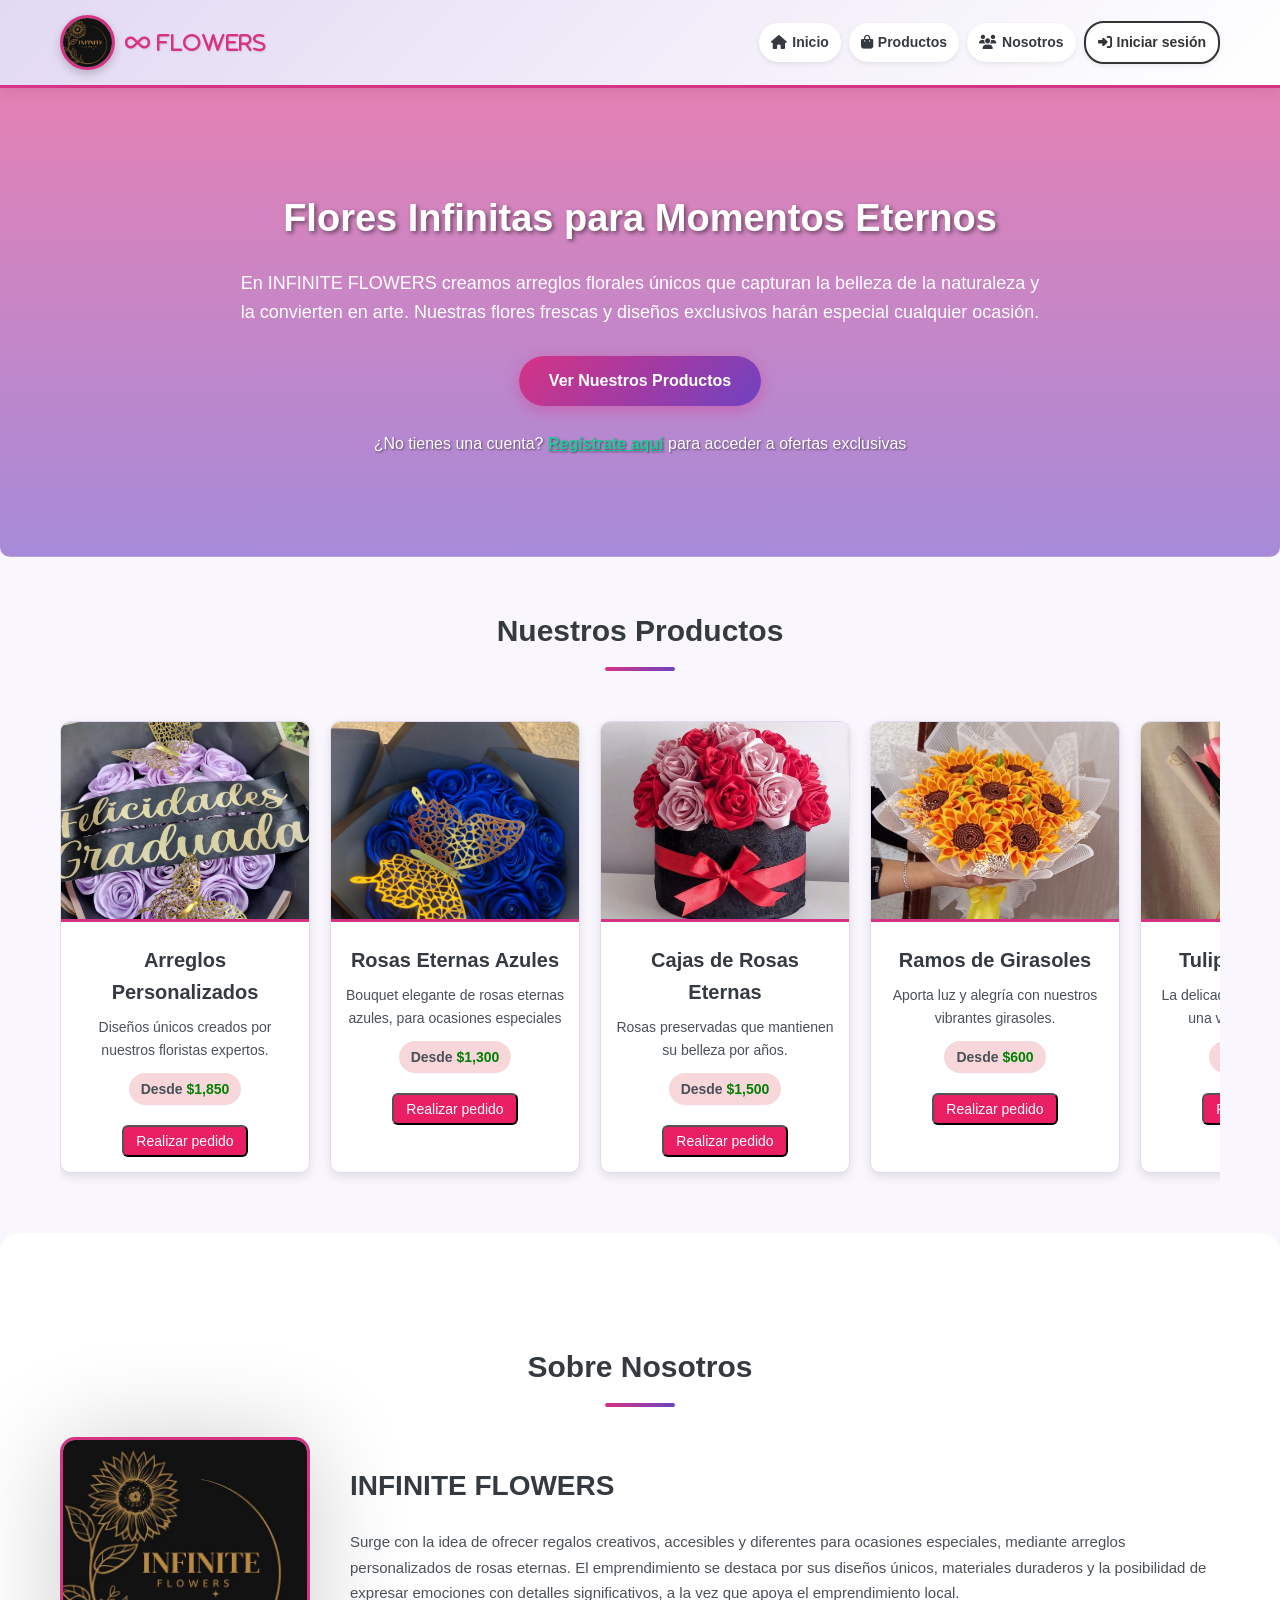
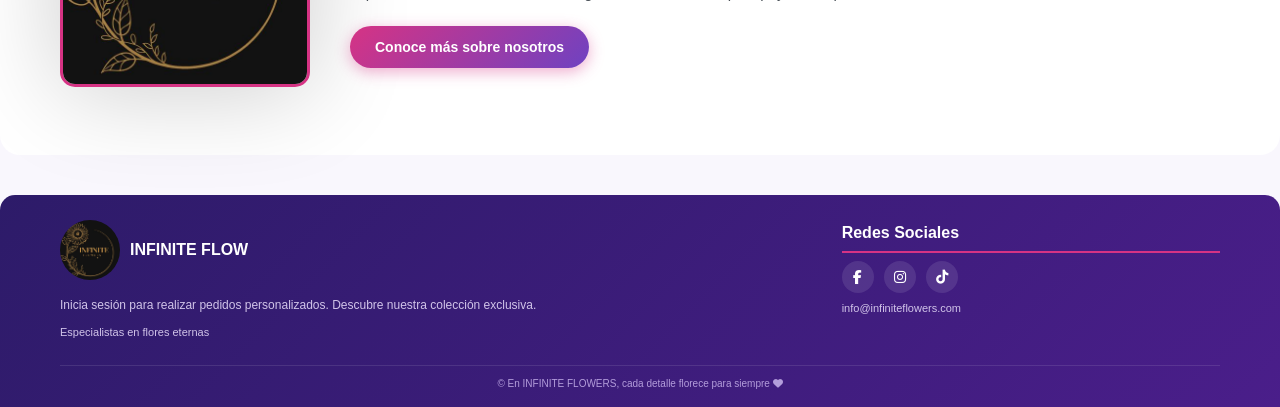
<file: index.html>
<!DOCTYPE html>
<html lang="es">

<head>
    <meta charset="UTF-8">
    <meta name="viewport" content="width=device-width, initial-scale=1.0">
    <title>INFINITE FLOWERS - Flores y Arreglos Exclusivos</title>
    <link rel="stylesheet" href="https://cdnjs.cloudflare.com/ajax/libs/font-awesome/6.4.0/css/all.min.css">
    <link rel="stylesheet" href="estilos.css">
</head>

<body>
    <header>
        <div class="container header-container">
            <div class="logo-container">
                <img src="IMG/logo.jpeg" alt="Logo INFINITE FLOWERS" class="logo-img" id="logo-imagen">
                <div class="logo-text"><i class="fas fa-infinity"> FLOWERS</i></div>
            </div>
            <nav>
                <a href="#inicio"><i class="fas fa-home"></i> Inicio</a>
                <a href="#productos"><i class="fas fa-shopping-bag"></i> Productos</a>
                <a href="#nosotros"><i class="fas fa-users"></i> Nosotros</a>
                <!-- REPRESENTANTES ELIMINADO DEL MENÚ -->
                <a href="login.php"><i class="fas fa-sign-in-alt"></i> Iniciar sesión</a>
            </nav>
        </div>
    </header>

    <section class="hero" id="inicio" style="
        background: linear-gradient(rgba(214, 51, 132, 0.6), rgba(111, 66, 193, 0.6)),
        url('https://i.pinimg.com/1200x/9e/00/e7/9e00e762bd0c180ff8b11577240d3d6c.jpg');
        background-size: cover;
        background-position: center;
        background-repeat: no-repeat;
    ">
            
            <h2>Flores Infinitas para Momentos Eternos</h2>
            <p>En INFINITE FLOWERS creamos arreglos florales únicos que capturan la belleza de la naturaleza y la
                convierten en arte. Nuestras flores frescas y diseños exclusivos harán especial cualquier ocasión.</p>
            <a href="#productos" class="btn">Ver Nuestros Productos</a>
            
        </div>

            <!-- MENSAJE DE REGISTRO -->
            <div class="register-message">
                ¿No tienes una cuenta? <span class="register-link" id="registerPrompt">Regístrate aquí</span> para
                acceder a ofertas exclusivas
            </div>
        </div>
    </section>

<style>

.carousel-container{
    overflow-x: auto;
    overflow-y: hidden;
    padding: 20px 0;
}

.products-carousel{
    display: flex;
    flex-direction: row;
    gap: 20px;
    width: max-content;
}

.product-card{
    min-width: 250px;
    max-width: 250px;
    background: #fff;
    border-radius: 10px;
    overflow: hidden;
    box-shadow: 0 4px 10px rgba(0,0,0,0.1);
    flex-shrink: 0;
}

.product-img{
    width: 100%;
    height: 200px;
    object-fit: cover;
}

.product-info{
    padding: 15px;
    text-align: center;
}

.price{
    font-weight: bold;
    color: #e91e63;
}

.precio-boton{
    display: flex;
    justify-content: space-between;
    align-items: center;
}

.btn-pedir{
    background: #e91e63;
    color: white;
    padding: 6px 12px;
    border-radius: 6px;
    text-decoration: none;
    font-size: 14px;
    transition: 0.3s;
    display: inline-block;
    margin-top: 8px;
}

.btn-pedir:hover{
    background: #c2185b;
}

span{
    color: green;
}

/*Modal corousel*/
.modal-pedir{
  display:none;
  position:fixed;
  top:0;
  left:0;
  width:100%;
  height:100%;
  background:rgba(0,0,0,0.5);
}

.modal-contenido{
  background:#f5ecff;
  width:300px;
  padding:20px;
  margin:150px auto;
  text-align:center;
  border-radius:10px;
  border:2px solid #c8a2ff;
}

.cerrar{
  float:right;
  font-size:20px;
  cursor:pointer;
  color:#7a3eb1;
}

.cerrar:hover{
  color:#a56de2;
}

.tooltip{
  position: relative;
  display: inline-block;
}

.tooltip .tooltiptext{
  visibility: hidden;
  width: 180px;
  background-color:#a56de2;
  color:#fff;
  text-align: center;
  border-radius: 6px;
  padding: 5px;
  position: absolute;
  z-index: 1;
  bottom: 125%;
  left: 50%;
  margin-left: -90px;
  opacity: 0;
  transition: opacity 0.3s;
}

.tooltip:hover .tooltiptext{
  visibility: visible;
  opacity: 1;
}
</style>

    <section class="container" id="productos">
        <h2 class="section-title">Nuestros Productos</h2>

        <div class="carousel-container">
            <div class="products-carousel">
                <div class="product-card">
                    <img src="IMG/flor2.jpeg" alt="Arreglo floral" class="product-img">
                    <div class="product-info">
                        <h3>Arreglos Personalizados</h3>
                        <p>Diseños únicos creados por nuestros floristas expertos.</p>
                        <p class="price">Desde <span>$1,850</span></p>
                        <button id="btnAbrirModal" class="btn-pedir">Realizar pedido</button>
                    </div>
                </div>

                <div class="product-card">
                    <img src="IMG/flor3.jpeg" alt="Plantas de interior" class="product-img">
                    <div class="product-info">
                        <h3>Rosas Eternas Azules</h3>
                        <p>Bouquet elegante de rosas eternas azules, para ocasiones especiales</p>
                        <p class="price">Desde <span>$1,300</span></p>
                        <button id="btnAbrirModal" class="btn-pedir">Realizar pedido</button>
                    </div>
                </div>

                <div class="product-card">
                    <img src="IMG/caja.jpg" alt="Rosas Eternas" class="product-img">
                    <div class="product-info">
                        <h3>Cajas de Rosas Eternas</h3>
                        <p>Rosas preservadas que mantienen su belleza por años.</p>
                        <p class="price">Desde <span>$1,500</span></p>
                        <button id="btnAbrirModal" class="btn-pedir">Realizar pedido</button>
                    </div>
                </div>

                <div class="product-card">
                    <img src="IMG/girasol.jpg" alt="Girasoles" class="product-img">
                    <div class="product-info">
                        <h3>Ramos de Girasoles</h3>
                        <p>Aporta luz y alegría con nuestros vibrantes girasoles.</p>
                        <p class="price">Desde <span>$600</span></p>
                        <button id="btnAbrirModal" class="btn-pedir">Realizar pedido</button>
                    </div>
                </div>

                <div class="product-card">
                    <img src="IMG/tulipanes.webp" alt="Tulipanes" class="product-img">
                    <div class="product-info">
                        <h3>Tulipanes Eternos</h3>
                        <p>La delicadeza de los tulipanes en una variedad de colores.</p>
                        <p class="price">Desde <span>$1,100</span></p>
                        <button id="btnAbrirModal" class="btn-pedir" >Realizar pedido</button> 
                    </div>
                </div>
            </div>
        </div>
    </section>

    <section class="about-section" id="nosotros">
        <div class="container">
            <h2 class="section-title">Sobre Nosotros</h2>
            <div class="about-container">
                <div class="about-img">
                    <img src="IMG/logo.jpeg" alt="Nuestra florería">
                </div>
                <div class="about-content">
                    <h2>INFINITE FLOWERS</h2>
                    <p>Surge con la idea de ofrecer regalos creativos, accesibles y diferentes para ocasiones
                        especiales, mediante arreglos personalizados de rosas eternas. El emprendimiento se destaca por
                        sus diseños únicos, materiales duraderos y la posibilidad de expresar emociones con detalles
                        significativos, a la vez que apoya el emprendimiento local.</p>
                    <a href="#" id="aboutModalBtn" class="btn">Conoce más sobre nosotros</a>
                </div>
            </div>
        </div>
    </section>

    <!-- FOOTER MÁS PEQUEÑO -->
    <footer>
        <div class="container">
            <div class="footer-container">
                <div class="footer-info">
                    <div class="footer-logo">
                        <div class="footer-logo" style="display: flex; align-items: center; gap: 10px; justify-content: center;">
                            <img src="IMG/logo.jpeg" alt="Nuestra florería"style="width: 60px; height: 60px; object-fit: cover; border-radius: 50%;"><span class="footer-logo-text">INFINITE FLOW</span>
                        </div>                    </div>
                    <p>Inicia sesión para realizar pedidos personalizados. Descubre nuestra colección exclusiva.</p>
                    <div class="footer-credits">
                        <p>Especialistas en flores eternas</p>
                    </div>
                </div>

                <div class="footer-social">
                    <h3>Redes Sociales</h3>
                    <div class="social-icons">
                        <a href="#" title="Facebook"><i class="fab fa-facebook-f"></i></a>
                        <a href="https://www.instagram.com/infinite_flowers48" title="Instagram"><i
                            class="fab fa-instagram"></i></a>
                            <a href="#" title="TikTok"><i class="fab fa-tiktok"></i></a>
                        </div>
                        <p>info@infiniteflowers.com</p>
                    </div>
                </div>
                
                <div class="footer-bottom">
                    <p>&copy; En INFINITE FLOWERS, cada detalle florece para siempre <i class="fas fa-heart"></i></p>
                </div>
            </div>
        </footer>

        
    <div id="modal-pedir" class="modal-pedir">
        <div class="modal-contenido">
            <span class="cerrar">&times;</span>

            <h2>Debes iniciar sesión</h2>
            <p>Para realizar un pedido necesitas iniciar sesión o registrarte.</p>
            <br>

            <div class="tooltip">
                <a href="login.php">Iniciar sesión</a>
                <span class="tooltiptext">Si tienes cuenta inicia sesión</span>
            </div>

            <br>o<br>

            <div class="tooltip">
                <a href="registro.php">Registrarse</a>
                <span class="tooltiptext">Si no tienes cuenta regístrate</span>
            </div>

        </div>
    </div>
        
    <!-- MODAL -->
    <div class="modal-overlay" id="modalOverlay">
    <div class="modal" style="max-width: 500px;"> <button class="modal-close" id="closeModalBtn">&times;</button>
        
        <h2 style="color: #e91e63;">🌸 Nuestra Identidad 🌸</h2>
        
        <div style="text-align: left; margin-top: 20px;">
            <div style="margin-bottom: 15px;">
                <h3 style="font-size: 1.1em; color: #333; margin-bottom: 5px;">Misión</h3>
                <p style="font-size: 14px; color: #666; line-height: 1.5;">
                    Nos dedicamos a crear flores eternas de alta calidad, porque creemos que cada momento especial merece ser recordado, para brindar a nuestros clientes belleza y recuerdos que perduren en el tiempo.
                </p>
            </div>

            <div style="margin-bottom: 15px;">
                <h3 style="font-size: 1.1em; color: #333; margin-bottom: 5px;">Visión</h3>
                <p style="font-size: 14px; color: #666; line-height: 1.5;">
                    Ser la empresa líder en flores eternas, reconocida por transformar momentos especiales en recuerdos duraderos y por brindar productos de calidad que emocionen y conecten con las personas.
                </p>
            </div>

            <div style="margin-bottom: 20px;">
                <h3 style="font-size: 1.1em; color: #333; margin-bottom: 5px;">Valores</h3>
                <ul style="font-size: 14px; color: #666; line-height: 1.5; padding-left: 20px;">
                    <li><strong>Calidad:</strong> Ofrecer productos duraderos y cuidadosamente elaborados.</li>
                    <li><strong>Emoción:</strong> Ofrecer productos duraderos y cuidadosamente elaborados.</li>
                    <li><strong>Innovación:</strong> Buscar siempre nuevas formas de mejorar y sorprender a nuestros clientes.</li>
                    <li><strong>Compromiso:</strong> Atender con dedicación a cada cliente, asegurando su satisfacción.</li>
                    <li><strong>Respeto por la naturaleza:</strong> Valorar y cuidar los recursos naturales al crear nuestras flores.</li>
                </ul>
            </div>
        </div>

    <script>
        document.querySelectorAll('nav a[href^="#"]').forEach(anchor => {
            anchor.addEventListener('click', function (e) {
                e.preventDefault();
                const targetId = this.getAttribute('href');
                const targetElement = document.querySelector(targetId);
                if (targetElement) {
                    window.scrollTo({
                        top: targetElement.offsetTop - 80,
                        behavior: 'smooth'
                    });
                }
            });
        });

        // MODAL
        const modalOverlay = document.getElementById('modalOverlay');
        const closeModalBtn = document.getElementById('closeModalBtn');
        const registerPrompt = document.getElementById('registerPrompt');
        const aboutModalBtn = document.getElementById('aboutModalBtn');

        function openModal() {
            modalOverlay.classList.add('active');
            document.body.style.overflow = 'hidden';
        }

        function closeModal() {
            modalOverlay.classList.remove('active');
            document.body.style.overflow = 'auto';
        }

        if (registerPrompt) {
            registerPrompt.addEventListener('click', function (e) {
                e.preventDefault();
                openModal();
            });
        }

        if (aboutModalBtn) {
            aboutModalBtn.addEventListener('click', function (e) {
                e.preventDefault();
                openModal();
            });
        }

        closeModalBtn.addEventListener('click', closeModal);

        modalOverlay.addEventListener('click', function (e) {
            if (e.target === modalOverlay) {
                closeModal();
            }
        });

        document.addEventListener('keydown', function (e) {
            if (e.key === 'Escape' && modalOverlay.classList.contains('active')) {
                closeModal();
            }
        });

        // Animaciones al hacer scroll
        const observerOptions = {
            threshold: 0.1,
            rootMargin: '0px 0px -50px 0px'
        };

        const observer = new IntersectionObserver((entries) => {
            entries.forEach(entry => {
                if (entry.isIntersecting) {
                    entry.target.style.opacity = '1';
                    entry.target.style.transform = 'translateY(0)';
                }
            });
        }, observerOptions);

        document.querySelectorAll('.product-card').forEach(card => {
            card.style.opacity = '0';
            card.style.transform = 'translateY(20px)';
            card.style.transition = 'opacity 0.5s ease, transform 0.5s ease';
            observer.observe(card);
        });

        function cambiarImagen(id, nuevaRuta) {
            const elemento = document.getElementById(id);
            if (elemento) {
                elemento.src = nuevaRuta;
                console.log(`Imagen ${id} cambiada a: ${nuevaRuta}`);
            }
        }

        // Modal
        let modal = document.getElementById("modal-pedir");
        let botones = document.querySelectorAll("#btnAbrirModal");
        let cerrar = document.querySelector(".cerrar");

        botones.forEach(function(boton){
            boton.addEventListener("click", function(){
                modal.style.display = "block";
            });
        });

        cerrar.addEventListener("click", function(){
            modal.style.display = "none";
        });

    </script>
</body>

</html>
</file>
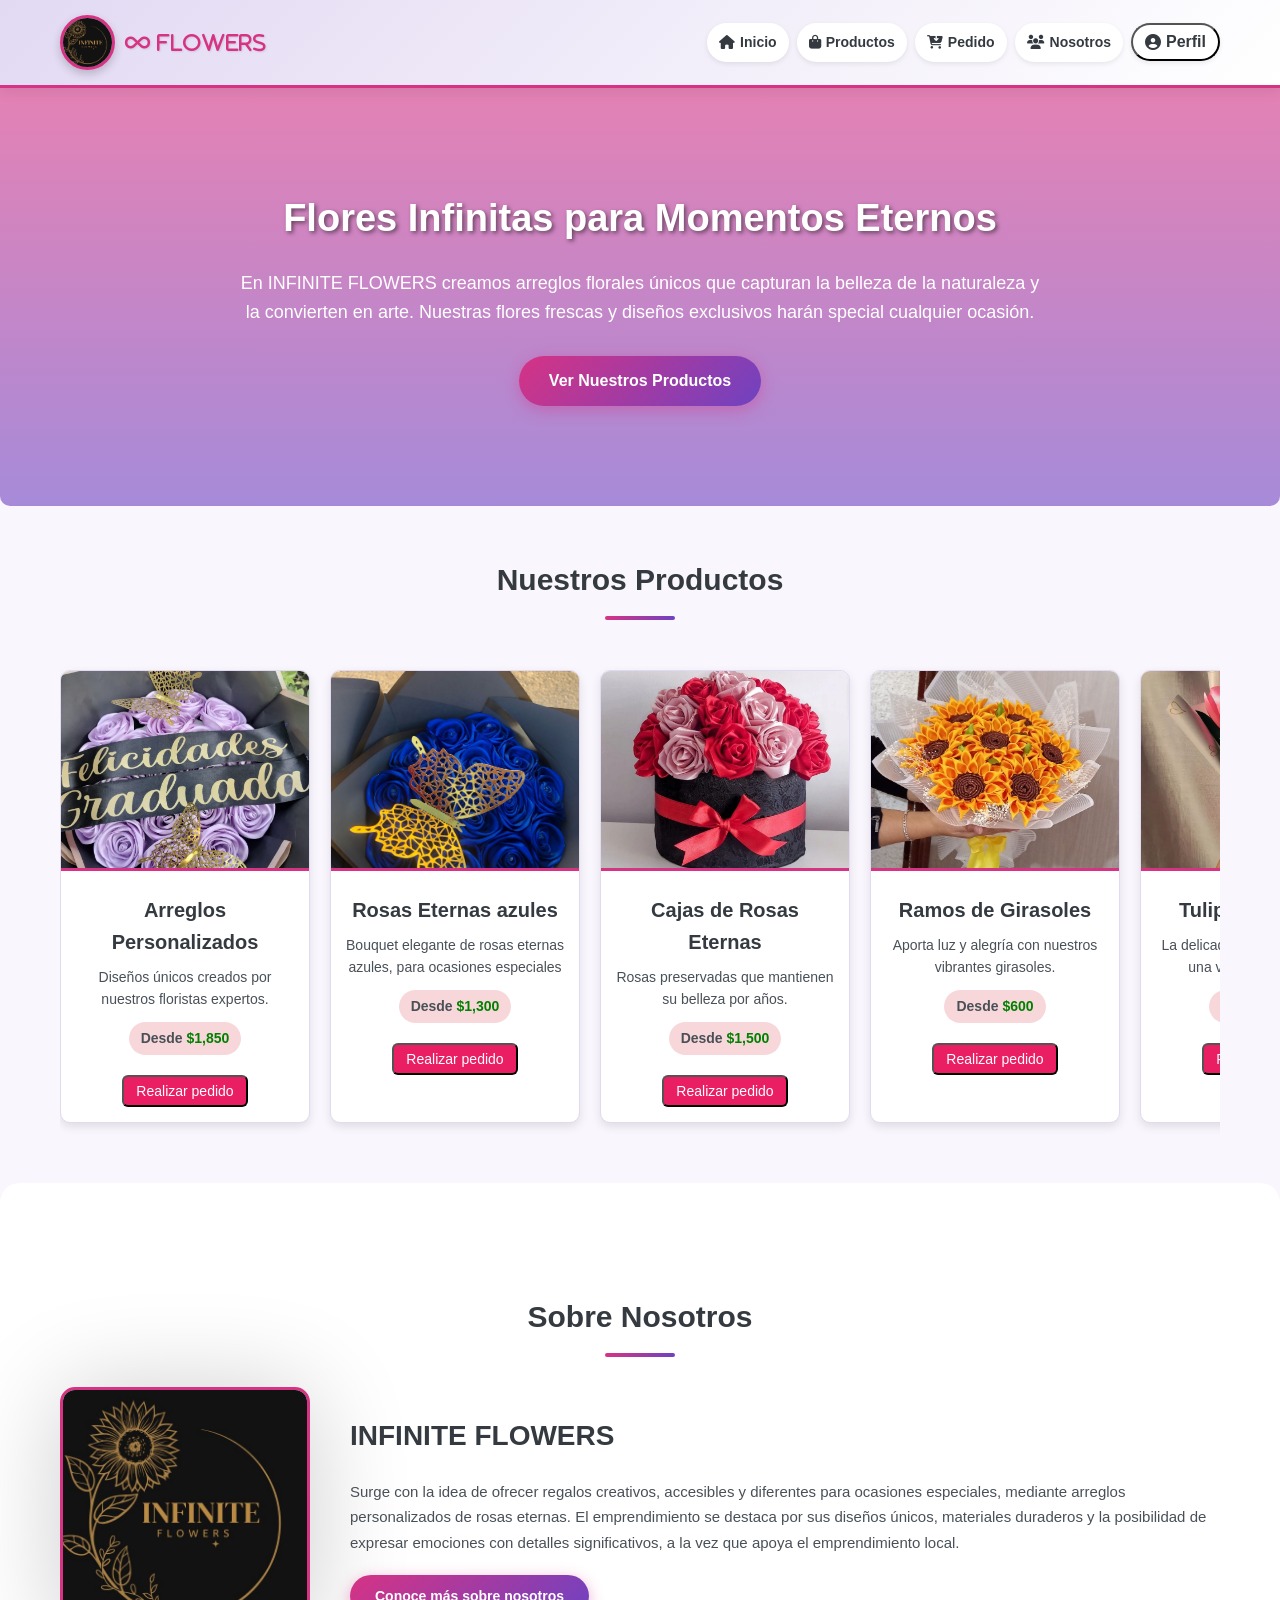
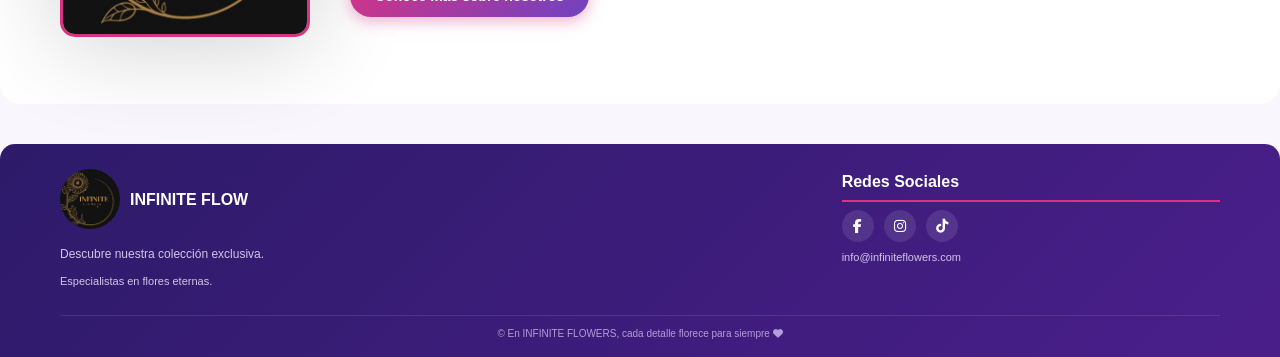
<file: index2.html>
<!DOCTYPE html>
<html lang="es">

<head>
    <meta charset="UTF-8">
    <meta name="viewport" content="width=device-width, initial-scale=1.0">
    <title>INFINITE FLOWERS - Flores y Arreglos Exclusivos</title>
    <link rel="stylesheet" href="https://cdnjs.cloudflare.com/ajax/libs/font-awesome/6.4.0/css/all.min.css">
    <link rel="stylesheet" href="estilos.css">
</head>

<body>
    <header>
        <div class="container header-container">
            <div class="logo-container">
                <img src="IMG/logo.jpeg" alt="Logo INFINITE FLOWERS" class="logo-img" id="logo-imagen">
                <div class="logo-text"><i class="fas fa-infinity"> FLOWERS</i></div>
            </div>
            <nav>
                <a href="#inicio"><i class="fas fa-home"></i> Inicio</a>
                <a href="#productos"><i class="fas fa-shopping-bag"></i> Productos</a>
                <a href="#" id="btnAbrirModal"><i class="fas fa-cart-arrow-down"></i> Pedido</a>
                <a href="#nosotros"><i class="fas fa-users"></i> Nosotros</a>
                <div class="perfil-dropdown">
                    <button type="button" class="perfil-btn" id="btnPerfil">
                        <i class="fas fa-user-circle"></i> Perfil
                    </button>
    
                    <div class="dropdown-content" id="menuDesplegable">
                        <a href="Perfil/mis-pedidos.php">
                            <i class="fas fa-shopping-bag"></i> Mis Pedidos
                        </a>
                        <a href="index.html" class="logout-link">
                            <i class="fas fa-sign-out-alt"></i> Cerrar Sesión
                        </a>
                    </div>
                </div>
            </nav>
        </div>
    </header>

    <section class="hero" id="inicio" style="
        background: linear-gradient(rgba(214, 51, 132, 0.6), rgba(111, 66, 193, 0.6)),
        url('https://i.pinimg.com/1200x/9e/00/e7/9e00e762bd0c180ff8b11577240d3d6c.jpg');
        background-size: cover;
        background-position: center;
        background-repeat: no-repeat;
        ">
            
            <h2>Flores Infinitas para Momentos Eternos</h2>
            <p>En INFINITE FLOWERS creamos arreglos florales únicos que capturan la belleza de la naturaleza y la convierten en arte. Nuestras flores frescas y diseños exclusivos harán special cualquier ocasión.</p>
            <a href="#productos" class="btn">Ver Nuestros Productos</a>
    </section>

    <!-- MODAL DE PEDIDO -->
    <dialog id="modalPedido" class="modal-estilo">
    <div class="container-modal">
        <div class="modal-header">
            <h2 class="h2" style="margin: 0;">Pedido de Flores Eternas</h2>
            <button id="btnCerrarModal" class="close-x" type="button">&times;</button>
        </div>

        <form id="formPedido" class="form-horizontal">
            <div class="form-group">
                <label>Tu Nombre</label>
                <input type="text" id="nombre_cli" required placeholder="Ej: Ana Pérez">
            </div>
            <div class="form-group">
                <label>Tu Teléfono</label>
                <input type="tel" id="telefono_cli" required placeholder="Ej: 8292095436">
            </div>
            <div class="form-group">
                <label>Tu Correo</label>
                <input type="email" id="correo" required placeholder="Ej: ana.perez@gmail.com">
            </div>

            <div class="form-group">
                <label>Tipo de arreglo</label>
                <select id="tipo_de_arreglo">
                    <option>Ramo pequeño</option>
                    <option>Ramo mediano</option>
                    <option>Ramo grande</option>
                </select>
            </div>
            <div class="form-group">
                <label>Color</label>
                <select id="color_de_flores">
                    <option>Rojo</option>
                    <option>Rosado</option>
                    <option>Mixto</option>
                </select>
            </div>
            <div class="form-group">
                <label>Mensaje de la tarjeta</label>
                <textarea id="mensaje" required placeholder="Ej: Feliz cumpleaños, te quiero mucho"></textarea>
            </div>
            <div class="form-group">
                <label>Detalles del pedido</label>
                <textarea id="detalle_adicional" required placeholder="Ej: Quiero el arreglo de 10 rosas, con mariposas"></textarea>
            </div>
            <div class="form-group">
                <label>Fecha de entrega</label>
                <input type="date" id="fecha_de_entrega" required >
            </div>

            <hr>
            <div class="form-group">
                <label>Nombre de quien recibe</label>
                <input type="text" id="nombre_destinatario" required placeholder="Ej: María García">
            </div>
            <div class="form-group">
                <label>Teléfono de quien recibe</label>
                <input type="tel" id="telefono_destinatario" required placeholder="Ej: 8292095436">
            </div>
            <div class="form-group">
                <label>Dirección de Envío</label>
                <input type="text" id="direccion_envio" required placeholder="Ej: Calle Principal, Número 123">
            </div>
            <div class="form-group">
                <label>Método de Envío</label>
                <select id="metodo_envio">
                    <option>Domicilio</option>
                    <option>Recogida</option>
                </select>
            </div>
            <div class="form-group">
                <label>Método de Pago</label>
                <select id="metodo_pago">
                    <option>Transferencia</option>
                    <option>Efectivo</option>
                </select>
            </div>

            <button type="submit" class="btn-pedido">Confirmar Pedido</button>
        </form>
    </div>
</dialog>

    <style>
        .carousel-container{
            overflow-x: auto;
            overflow-y: hidden;
            padding: 20px 0;
        }

        .products-carousel{
            display: flex;
            flex-direction: row;
            gap: 20px;
            width: max-content;
        }

        .product-card{
            min-width: 250px;
            max-width: 250px;
            background: #fff;
            border-radius: 10px;
            overflow: hidden;
            box-shadow: 0 4px 10px rgba(0,0,0,0.1);
            flex-shrink: 0;
        }

        .product-img{
            width: 100%;
            height: 200px;
            object-fit: cover;
        }

        .product-info{
            padding: 15px;
            text-align: center;
        }

        .price{
            font-weight: bold;
            color: #e91e63;
        }

        .precio-boton{
            display: flex;
            justify-content: space-between;
            align-items: center;
        }

        .btn-btn{
            background: #e91e63;
            color: white;
            padding: 6px 12px;
            border-radius: 6px; 
            text-decoration: none;
            font-size: 14px;
            transition: 0.3s;
            display: inline-block;
            margin-top: 8px;
        }

        .btn-btn:hover{
            background: #c2185b;
        }

        span{
            color: green;
        }
    </style>
    
        
    <div class="container">
        
    </div>
    
    

    <section class="container" id="productos">
        <h2 class="section-title">Nuestros Productos</h2>

        <div class="carousel-container">
            <div class="products-carousel">
                <div class="product-card">
                    <img src="IMG/flor2.jpeg" alt="Arreglo floral" class="product-img">
                    <div class="product-info">
                        <h3>Arreglos Personalizados</h3>
                        <p>Diseños únicos creados por nuestros floristas expertos.</p>
                        <p class="price">Desde <span>$1,850</span></p>
                        <button class="btn-btn" onclick="document.getElementById('modalPedido').showModal()">Realizar pedido</button>
                    </div>
                </div>

                <div class="product-card">
                    <img src="IMG/flor3.jpeg" alt="Plantas de interior" class="product-img">
                    <div class="product-info">
                        <h3>Rosas  Eternas azules</h3>
                        <p>Bouquet elegante de rosas eternas azules, para ocasiones especiales </p>
                        <p class="price">Desde <span>$1,300</span></p>
                        <button class="btn-btn" onclick="document.getElementById('modalPedido').showModal()">Realizar pedido</button>
                    </div>
                </div>

                <div class="product-card">
                    <img src="IMG/caja.jpg" alt="Rosas Eternas" class="product-img">
                    <div class="product-info">
                        <h3>Cajas de Rosas Eternas</h3>
                        <p>Rosas preservadas que mantienen su belleza por años.</p>
                        <p class="price">Desde <span>$1,500</span></p>
                        <button class="btn-btn" onclick="document.getElementById('modalPedido').showModal()">Realizar pedido</button>
                    </div>
                </div>

                <div class="product-card">
                    <img src="IMG/girasol.jpg" alt="Girasoles" class="product-img">
                    <div class="product-info">
                        <h3>Ramos de Girasoles</h3>
                        <p>Aporta luz y alegría con nuestros vibrantes girasoles.</p>
                        <p class="price">Desde <span>$600</span></p>
                        <button class="btn-btn" onclick="document.getElementById('modalPedido').showModal()">Realizar pedido</button>
                    </div>
                </div>

                <div class="product-card">
                    <img src="IMG/tulipanes.webp" alt="Tulipanes" class="product-img">
                    <div class="product-info">
                        <h3>Tulipanes Eternos</h3>
                        <p>La delicadeza de los tulipanes en una variedad de colores.</p>
                        <p class="price">Desde <span>$1,100</span></p>
                        <button class="btn-btn" onclick="document.getElementById('modalPedido').showModal()">Realizar pedido</button>  
                    </div>
                </div>
            </div>
        </div>
    </section>

    <section class="about-section" id="nosotros">
        <div class="container">
            <h2 class="section-title">Sobre Nosotros</h2>
            <div class="about-container">
             
<div class="about-container">

    <div class="about-img">
        <img src="IMG/logo.jpeg" alt="Nuestra florería">
    </div>
                </div>
                <div class="about-content">
                    <h2>INFINITE FLOWERS</h2>
                    <p>Surge con la idea de ofrecer regalos creativos, accesibles y diferentes para ocasiones
                        especiales, mediante arreglos personalizados de rosas eternas. El emprendimiento se destaca por
                        sus diseños únicos, materiales duraderos y la posibilidad de expresar emociones con detalles
                        significativos, a la vez que apoya el emprendimiento local.</p>
                    <a href="#" id="aboutModalBtn" class="btn">Conoce más sobre nosotros</a>
                </div>
            </div>
        </div>
    </section>

    <!-- SECCIÓN DE REPRESENTANTES ELIMINADA -->

    <!-- FOOTER MÁS PEQUEÑO -->
    <footer>
        <div class="container">
            <div class="footer-container">
                <div class="footer-info">
                    <div class="footer-logo">
<div class="footer-logo" style="display: flex; align-items: center; gap: 10px; justify-content: center;">
    
    <img src="IMG/logo.jpeg" 
         alt="Nuestra florería"
         style="
            width: 60px;
            height: 60px;
            object-fit: cover;
            border-radius: 50%;
         ">

    <span class="footer-logo-text">INFINITE FLOW</span>

</div>
                    </div>
                    <p>Descubre nuestra colección exclusiva.</p>
                    <div class="footer-credits">
                        <p>Especialistas en flores eternas.</p>
                    </div>
                </div>

                <div class="footer-social">
                    <h3>Redes Sociales</h3>
                    <div class="social-icons">
                        <a href="#" title="Facebook"><i class="fab fa-facebook-f"></i></a>
                        <a href="https://www.instagram.com/infinite_flowers48" title="Instagram"><i
                                class="fab fa-instagram"></i></a>
                        <a href="#" title="TikTok"><i class="fab fa-tiktok"></i></a>
                    </div>
                    <p>info@infiniteflowers.com</p>
                </div>
            </div>

            <div class="footer-bottom">
                <p>&copy; En INFINITE FLOWERS, cada detalle florece para siempre <i class="fas fa-heart"></i></p>
            </div>
        </div>
    </footer>

    <!-- MODAL -->
   <div class="modal-overlay" id="modalOverlay">
    <div class="modal" style="max-width: 500px;"> <button class="modal-close" id="closeModalBtn">&times;</button>
        
        <h2 style="color: #e91e63;">🌸 Nuestra Identidad 🌸</h2>
        
        <div style="text-align: left; margin-top: 20px;">
            <div style="margin-bottom: 15px;">
                <h3 style="font-size: 1.1em; color: #333; margin-bottom: 5px;">Misión</h3>
                <p style="font-size: 14px; color: #666; line-height: 1.5;">
                    Nos dedicamos a crear flores eternas de alta calidad, porque creemos que cada momento especial merece ser recordado, para brindar a nuestros clientes belleza y recuerdos que perduren en el tiempo.
                </p>
            </div>

            <div style="margin-bottom: 15px;">
                <h3 style="font-size: 1.1em; color: #333; margin-bottom: 5px;">Visión</h3>
                <p style="font-size: 14px; color: #666; line-height: 1.5;">
                    Ser la empresa líder en flores eternas, reconocida por transformar momentos especiales en recuerdos duraderos y por brindar productos de calidad que emocionen y conecten con las personas.
                </p>
            </div>

            <div style="margin-bottom: 20px;">
                <h3 style="font-size: 1.1em; color: #333; margin-bottom: 5px;">Valores</h3>
                <ul style="font-size: 14px; color: #666; line-height: 1.5; padding-left: 20px;">
                    <li><strong>Calidad:</strong> Ofrecer productos duraderos y cuidadosamente elaborados.</li>
                    <li><strong>Emoción:</strong> Ofrecer productos duraderos y cuidadosamente elaborados.</li>
                    <li><strong>Innovación:</strong> Buscar siempre nuevas formas de mejorar y sorprender a nuestros clientes.</li>
                    <li><strong>Compromiso:</strong> Atender con dedicación a cada cliente, asegurando su satisfacción.</li>
                    <li><strong>Respeto por la naturaleza:</strong> Valorar y cuidar los recursos naturales al crear nuestras flores.</li>
                </ul>
            </div>
        </div>

    <script>
        document.querySelectorAll('nav a[href^="#"]').forEach(anchor => {
            anchor.addEventListener('click', function (e) {
                e.preventDefault();
                const targetId = this.getAttribute('href');
                const targetElement = document.querySelector(targetId);
                if (targetElement) {
                    window.scrollTo({
                        top: targetElement.offsetTop - 80,
                        behavior: 'smooth'
                    });
                }
            });
        });

        // MODAL
        const modalOverlay = document.getElementById('modalOverlay');
        const closeModalBtn = document.getElementById('closeModalBtn');
        const registerPrompt = document.getElementById('registerPrompt');
        const aboutModalBtn = document.getElementById('aboutModalBtn');

        function openModal() {
            modalOverlay.classList.add('active');
            document.body.style.overflow = 'hidden';
        }

        function closeModal() {
            modalOverlay.classList.remove('active');
            document.body.style.overflow = 'auto';
        }

        if (registerPrompt) {
            registerPrompt.addEventListener('click', function (e) {
                e.preventDefault();
                openModal();
            });
        }

        if (aboutModalBtn) {
            aboutModalBtn.addEventListener('click', function (e) {
                e.preventDefault();
                openModal();
            });
        }

        closeModalBtn.addEventListener('click', closeModal);

        modalOverlay.addEventListener('click', function (e) {
            if (e.target === modalOverlay) {
                closeModal();
            }
        });

        document.addEventListener('keydown', function (e) {
            if (e.key === 'Escape' && modalOverlay.classList.contains('active')) {
                closeModal();
            }
        });

        // Animaciones al hacer scroll
        const observerOptions = {
            threshold: 0.1,
            rootMargin: '0px 0px -50px 0px'
        };

        const observer = new IntersectionObserver((entries) => {
            entries.forEach(entry => {
                if (entry.isIntersecting) {
                    entry.target.style.opacity = '1';
                    entry.target.style.transform = 'translateY(0)';
                }
            });
        }, observerOptions);

        document.querySelectorAll('.product-card').forEach(card => {
            card.style.opacity = '0';
            card.style.transform = 'translateY(20px)';
            card.style.transition = 'opacity 0.5s ease, transform 0.5s ease';
            observer.observe(card);
        });

        function cambiarImagen(id, nuevaRuta) {
            const elemento = document.getElementById(id);
            if (elemento) {
                elemento.src = nuevaRuta;
                console.log(`Imagen ${id} cambiada a: ${nuevaRuta}`);
            }
        }

       /*Modal Pedido*/
    const modal = document.getElementById('modalPedido');
    const btnAbrir = document.getElementById('btnAbrirModal');
    const btnCerrar = document.getElementById('btnCerrarModal');

    if(btnAbrir) btnAbrir.onclick = () => modal.showModal();
    if(btnCerrar) btnCerrar.onclick = () => modal.close();

    document.getElementById("formPedido").addEventListener("submit", async function(e) {
        e.preventDefault();
        console.log("Iniciando envío...");

    try {
        // Captura de datos
        const datos = {
            nombre_cli: document.getElementById("nombre_cli").value,
            telefono_cli: document.getElementById("telefono_cli").value,
            correo: document.getElementById("correo").value,
            tipo_de_arreglo: document.getElementById("tipo_de_arreglo").value,
            color_de_flores: document.getElementById("color_de_flores").value,
            mensaje: document.getElementById("mensaje").value,
            detalle_adicional: document.getElementById("detalle_adicional").value,
            fecha_de_entrega: document.getElementById("fecha_de_entrega").value,
            nombre_destinatario: document.getElementById("nombre_destinatario").value,
            telefono_destinatario: document.getElementById("telefono_destinatario").value,
            direccion_envio: document.getElementById("direccion_envio").value,
            metodo_envio: document.getElementById("metodo_envio").value,
            metodo_pago: document.getElementById("metodo_pago").value
        };

        // 1. Enviar a n8n
        fetch("https://yureee.app.n8n.cloud/webhook-test/Compra", {
            method: "POST",
            headers: {"Content-Type": "application/json"},
            body: JSON.stringify(datos)
        });

        // 2. Enviar a PHP (usamos FormData para que tu guardar.php lo lea fácil)
        const formData = new FormData();
        for (let key in datos) { formData.append(key, datos[key]); }

        const response = await fetch("guardar.php", {
            method: "POST",
            body: formData
        });

        if (response.ok) {
            const htmlResult = await response.text();
            document.open();
            document.write(htmlResult);
            document.close();
        } else {
            alert("Error en el servidor PHP");
        }

    } catch (error) {
        console.error("Falta un ID en el HTML o error de JS:", error);
        alert("Error técnico: Revisa que todos los campos existan.");
    }
});

//perfil dropdown
// Esperamos a que cargue todo el documento
window.onload = function() {
    const btn = document.getElementById("btnPerfil");
    const menu = document.getElementById("menuDesplegable");

    if (btn && menu) {
        btn.onclick = function(event) {
            console.log("Clic detectado en el botón");
            event.stopPropagation(); // Evita que se cierre al mismo tiempo que se abre
            menu.classList.toggle("active");
        };

        // Si hacen clic fuera del menú, se cierra
        document.onclick = function(event) {
            if (!menu.contains(event.target) && event.target !== btn) {
                console.log("Clic fuera, cerrando menú");
                menu.classList.remove("active");
            }
        };
    } else {
        console.error("No se encontró el botón o el menú. Revisa los IDs en el HTML.");
    }
};
    </script>

</body>
</html>
</body>

</html>
</file>
<file: estilos.css>
* {
  margin: 0;
  padding: 0;
  box-sizing: border-box;
  font-family: "Segoe UI", Tahoma, Geneva, Verdana, sans-serif;
}

:root {
  --primary-color: #d63384;
  --secondary-color: #6f42c1;
  --accent-color: #20c997;
  --light-pink: #f8d7da;
  --light-lavender: #e2d9f3;
  --light-color: #f9f7fd;
  --dark-color: #343a40;
  --text-color: #495057;
  --footer-bg: #2d1b69;
  --footer-text: #ffffff;
}

body {
  color: var(--text-color);
  background-color: var(--light-color);
  line-height: 1.6;
}

.container {
  width: 100%;
  max-width: 1200px;
  margin: 0 auto;
  padding: 0 20px;
}

/* Header y Navegación */
header {
  background: linear-gradient(135deg, var(--light-lavender) 0%, white 100%);
  box-shadow: 0 2px 15px rgba(0, 0, 0, 0.1);
  position: sticky;
  top: 0;
  z-index: 1000;
  padding: 15px 0;
  border-bottom: 3px solid var(--primary-color);
}

.header-container {
  display: flex;
  justify-content: space-between;
  align-items: center;
}

.logo-container {
  display: flex;
  align-items: center;
  gap: 10px;
}

/* LOGO CIRCULAR */
.logo-img {
  height: 55px;
  width: 55px;
  object-fit: cover;
  border-radius: 50%;
  border: 3px solid var(--primary-color);
  box-shadow: 0 4px 10px rgba(0, 0, 0, 0.2);
  transition: transform 0.3s ease;
}

.logo-img:hover {
  transform: scale(1.05);
}

/* NOMBRE DE EMPRESA REDUCIDO */
.logo-text {
  color: var(--primary-color);
  font-size: 20px;
  letter-spacing: 1px;
  font-weight: 700;
  text-shadow: 1px 1px 2px rgba(0, 0, 0, 0.1);
}

nav {
  display: flex;
  gap: 8px;
  align-items: center;
  flex-wrap: wrap;
}

nav a {
  text-decoration: none;
  color: var(--dark-color);
  font-weight: 600;
  padding: 8px 12px;
  border-radius: 20px;
  transition: all 0.3s ease;
  display: flex;
  align-items: center;
  gap: 5px;
  background-color: white;
  box-shadow: 0 2px 5px rgba(0, 0, 0, 0.08);
  font-size: 14px;
}

nav a:hover {
  background: linear-gradient(
    135deg,
    var(--primary-color) 0%,
    var(--secondary-color) 100%
  );
  color: white;
  transform: translateY(-2px);
}

/* Contenedor */
.perfil-dropdown {
    position: relative;
    display: inline-block;
}

/* Botón Perfil - Ajustado al estilo de tus otros botones */
.perfil-btn {
  text-decoration: none;
  color: var(--dark-color);
  font-weight: 600;
  padding: 8px 12px;
  border-radius: 20px;
  transition: all 0.3s ease;
  display: flex;
  align-items: center;
  gap: 5px;
  background-color: white;
  box-shadow: 0 2px 5px rgba(0, 0, 0, 0.08);
  font-size: 16px;
}

.perfil-btn:hover {
    background: linear-gradient(
    135deg,
    var(--primary-color) 0%,
    var(--secondary-color) 100%
  );
  color: white;
  transform: translateY(-2px);
}

/* Caja del Menú Desplegable */
.dropdown-content {
    display: none;
    position: absolute;
    top: 120%;
    right: 0;
    background-color: white;
    min-width: 200px;
    box-shadow: 0px 10px 25px rgba(0,0,0,0.1); /* Sombra rosada sutil */
    z-index: 1000;
    padding: 8px;
}

.dropdown-content.active {
    display: block;
    animation: slideDown 0.3s ease;
}

/* Enlaces dentro del menú */
.dropdown-content a {
    color: #444;
    padding: 12px 15px;
    text-decoration: none;
    display: flex;
    align-items: center;
    gap: 12px;
    border-radius: 10px;
    font-size: 15px;
    transition: 0.2s;
}

.dropdown-content a i {
    color: var(--dark-color); /* Iconos en color rosa */
    width: 20px;
    text-align: center;
}

/* Hover en las opciones */
.dropdown-content a:hover {
    background-color: #fff1f6;
    color: #ffff;
}

/* Estilo especial para Logout */
.dropdown-content a.logout-link:hover {
    background-color: #ffebee;
    color: #ffff;
}
.dropdown-content a.logout-link:hover i {
    color: #ffff;
}

/* Animación de entrada */
@keyframes slideDown {
    from { opacity: 0; transform: translateY(-10px); }
    to { opacity: 1; transform: translateY(0); }
}

/* BOTONES DE REGISTRO EN BLANCO Y NEGRO */
nav a[href="registro.php"] {
  background-color: #333;
  color: white;
  border: 2px solid #333;
}

nav a[href="registro.php"]:hover {
  background-color: #555;
  border-color: #555;
}

nav a[href="login.php"] {
  background-color: white;
  color: #333;
  border: 2px solid #333;
}

nav a[href="login.php"]:hover {
  background-color: #333;
  color: white;
}

.hero {
  background:
    linear-gradient(rgba(214, 51, 132, 0.6), rgba(111, 66, 193, 0.6)),
    url("https://i.pinimg.com/1200x/9e/00/e7/9e00e762bd0c180ff8b11577240d3d6c.jpg");
  background-size: cover;
  background-position: center;
  background-repeat: no-repeat;
  color: white;
  text-align: center;
  padding: 100px 20px;
  margin-bottom: 40px;
  border-radius: 0 0 10px 10px;
}
.hero h2 {
  font-size: 38px;
  margin-bottom: 20px;
  text-shadow: 2px 2px 4px rgba(0, 0, 0, 0.5);
  font-weight: 700;
}

.hero p {
  font-size: 18px;
  max-width: 800px;
  margin: 0 auto 30px;
  font-weight: 300;
}

.hero .btn {
  display: inline-block;
  background: linear-gradient(
    135deg,
    var(--primary-color) 0%,
    var(--secondary-color) 100%
  );
  color: white;
  padding: 12px 30px;
  border-radius: 30px;
  text-decoration: none;
  font-weight: bold;
  font-size: 16px;
  transition: all 0.3s ease;
  border: none;
  box-shadow: 0 4px 15px rgba(214, 51, 132, 0.4);
  cursor: pointer;
}

.hero .btn:hover {
  transform: translateY(-3px);
  box-shadow: 0 6px 20px rgba(214, 51, 132, 0.6);
}

/* MENSAJE DE REGISTRO */
.register-message {
  margin-top: 25px;
  font-size: 16px;
  color: white;
  text-shadow: 1px 1px 2px rgba(0, 0, 0, 0.5);
}

.register-link {
  color: var(--accent-color);
  font-weight: bold;
  text-decoration: underline;
  cursor: pointer;
}

.register-link:hover {
  color: white;
}

/* Sección de Productos */
.section-title {
  text-align: center;
  margin: 50px 0 30px;
  color: var(--dark-color);
  font-size: 30px;
  position: relative;
  font-weight: 700;
}

.section-title:after {
  content: "";
  display: block;
  width: 70px;
  height: 4px;
  background: linear-gradient(
    90deg,
    var(--primary-color) 0%,
    var(--secondary-color) 100%
  );
  margin: 12px auto;
  border-radius: 5px;
}

.products {
  display: grid;
  grid-template-columns: repeat(auto-fill, minmax(260px, 1fr));
  gap: 25px;
  margin-bottom: 60px;
}

.product-card {
  background-color: white;
  border-radius: 15px;
  overflow: hidden;
  box-shadow: 0 8px 20px rgba(0, 0, 0, 0.08);
  transition: all 0.3s ease;
  border: 1px solid var(--light-lavender);
}

.product-card:hover {
  transform: translateY(-8px);
  box-shadow: 0 12px 25px rgba(214, 51, 132, 0.15);
}

.product-img {
  width: 100%;
  height: 200px;
  object-fit: cover;
  border-bottom: 3px solid var(--primary-color);
}

.product-info {
  padding: 18px;
}

.product-info h3 {
  color: var(--dark-color);
  margin-bottom: 8px;
  font-size: 20px;
  font-weight: 600;
}

.product-info p {
  color: var(--text-color);
  margin-bottom: 12px;
  font-size: 14px;
}

.price {
  color: var(--primary-color);
  font-weight: bold;
  font-size: 18px;
  display: inline-block;
  padding: 5px 12px;
  background-color: var(--light-pink);
  border-radius: 20px;
}

/* Sección Nosotros (sin representantes) */
.about-section {
  padding: 60px 0;
  background-color: white;
  border-radius: 20px;
  margin-top: 40px;
}

.about-container {
  display: flex;
  align-items: center;
  gap: 40px;
}

.about-img img {
    width: 250px; /* Ajusta el tamaño del logo */
    height: auto;
    border-radius: 15px;
    border: 3px solid var(--primary-color);
    box-shadow: 0 4px 100px rgba(0, 0, 0, 0.2);
    transition: transform 0.3s ease;
}

.about-content {
  flex: 1;
}

.about-content h2 {
  color: var(--dark-color);
  margin-bottom: 20px;
  font-size: 28px;
  font-weight: 700;
}

.about-content p {
  margin-bottom: 20px;
  font-size: 15px;
  line-height: 1.7;
  color: var(--text-color);
}

.about-content .btn {
  display: inline-block;
  background: linear-gradient(
    135deg,
    var(--primary-color) 0%,
    var(--secondary-color) 100%
  );
  color: white;
  padding: 10px 25px;
  border-radius: 30px;
  text-decoration: none;
  font-weight: bold;
  font-size: 14px;
  transition: all 0.3s ease;
  border: none;
  box-shadow: 0 4px 15px rgba(214, 51, 132, 0.4);
}

.about-content .btn:hover {
  transform: translateY(-3px);
  box-shadow: 0 6px 20px rgba(214, 51, 132, 0.6);
}

/* FOOTER MÁS PEQUEÑO */
footer {
  background: linear-gradient(135deg, var(--footer-bg) 0%, #4a1e8a 100%);
  color: var(--footer-text);
  padding: 25px 0 15px;
  margin-top: 40px;
  border-radius: 15px 15px 0 0;
  font-size: 13px;
}

.footer-container {
  display: grid;
  grid-template-columns: 2fr 1fr;
  gap: 25px;
  margin-bottom: 15px;
}

.footer-info p {
  font-size: 12px;
  line-height: 1.5;
  margin-bottom: 10px;
  color: #d1c4e9;
}

.footer-logo {
  display: flex;
  align-items: center;
  gap: 8px;
  margin-bottom: 8px;
}

.footer-logo i {
  font-size: 22px;
  color: var(--primary-color);
  background: white;
  padding: 5px;
  border-radius: 50%;
}

.footer-logo-text {
  color: white;
  font-size: 16px;
  font-weight: 700;
}

.footer-credits h4 {
  color: var(--accent-color);
  font-size: 14px;
  margin-bottom: 3px;
  font-weight: 600;
}

.footer-credits p {
  font-size: 11px;
  color: #d1c4e9;
}

.footer-social h3 {
  color: white;
  font-size: 16px;
  margin-bottom: 8px;
  border-bottom: 2px solid var(--primary-color);
  padding-bottom: 5px;
  font-weight: 600;
}

.footer-social p {
  color: #d1c4e9;
  margin-bottom: 8px;
  font-size: 11px;
  line-height: 1.4;
}

.social-icons {
  display: flex;
  gap: 10px;
  margin-bottom: 8px;
}

.social-icons a {
  display: flex;
  align-items: center;
  justify-content: center;
  width: 32px;
  height: 32px;
  background-color: rgba(255, 255, 255, 0.1);
  border-radius: 50%;
  color: white;
  font-size: 14px;
  transition: all 0.3s ease;
  text-decoration: none;
}

.social-icons a:hover {
  background-color: white;
  transform: translateY(-3px);
  color: var(--primary-color);
}

.footer-bottom {
  text-align: center;
  padding-top: 10px;
  border-top: 1px solid rgba(255, 255, 255, 0.1);
  color: #b39ddb;
  font-size: 10px;
}

.footer-bottom i {
  font-size: 10px;
}

/* MODAL */
.modal-overlay {
  display: none;
  position: fixed;
  top: 0;
  left: 0;
  width: 100%;
  height: 100%;
  background-color: rgba(0, 0, 0, 0.6);
  z-index: 2000;
  justify-content: center;
  align-items: center;
  opacity: 0;
  transition: opacity 0.3s ease;
}

.modal-overlay.active {
  display: flex;
  opacity: 1;
}

.modal {
  background: white;
  border-radius: 20px;
  padding: 25px;
  max-width: 350px;
  width: 90%;
  position: relative;
  box-shadow: 0 15px 40px rgba(0, 0, 0, 0.3);
  transform: scale(0.7);
  transition: transform 0.3s ease;
  border: 3px solid var(--primary-color);
}

.modal-overlay.active .modal {
  transform: scale(1);
}

.modal-close {
  position: absolute;
  top: 12px;
  right: 12px;
  background: none;
  border: none;
  font-size: 22px;
  cursor: pointer;
  color: #999;
  transition: color 0.3s;
}

.modal-close:hover {
  color: var(--primary-color);
}

.modal h2 {
  color: var(--primary-color);
  margin-bottom: 12px;
  font-size: 22px;
  text-align: center;
}

.modal p {
  color: var(--text-color);
  margin-bottom: 20px;
  text-align: center;
  font-size: 14px;
}

.modal-buttons {
  display: flex;
  flex-direction: column;
  gap: 10px;
}

.modal-btn {
  padding: 10px;
  border-radius: 8px;
  text-align: center;
  text-decoration: none;
  font-weight: 600;
  transition: all 0.3s;
  border: none;
  cursor: pointer;
  font-size: 14px;
}

.modal-btn.primary {
  background: linear-gradient(
    135deg,
    var(--primary-color) 0%,
    var(--secondary-color) 100%
  );
  color: white;
}

.modal-btn.primary:hover {
  transform: translateY(-2px);
  box-shadow: 0 5px 15px rgba(214, 51, 132, 0.4);
}

.modal-btn.secondary {
  background: white;
  color: var(--dark-color);
  border: 2px solid var(--light-lavender);
}

.modal-btn.secondary:hover {
  background: var(--light-lavender);
  border-color: var(--primary-color);
}

.modal-divider {
  text-align: center;
  margin: 5px 0;
  color: #999;
  font-size: 12px;
}

/* Responsive */
@media (max-width: 992px) {
  .header-container {
    flex-direction: column;
    gap: 15px;
  }

  .about-container {
    flex-direction: column;
  }

  .footer-container {
    grid-template-columns: 1fr;
    gap: 20px;
  }

  nav {
    justify-content: center;
  }
}

@media (max-width: 768px) {
  .logo-text {
    font-size: 18px;
  }

  .logo-img {
    height: 50px;
    width: 50px;
  }

  nav a {
    padding: 6px 10px;
    font-size: 12px;
  }

  .hero h2 {
    font-size: 28px;
  }

  .hero p {
    font-size: 16px;
  }

  .section-title {
    font-size: 26px;
  }

  .products {
    grid-template-columns: repeat(auto-fill, minmax(200px, 1fr));
    gap: 15px;
  }

  .footer-logo-text {
    font-size: 14px;
  }
}

@media (max-width: 480px) {
  nav {
    flex-direction: column;
    width: 100%;
  }

  nav a {
    width: 100%;
    justify-content: center;
  }
}

/*Modal pedido*/
.modal-estilo {
  border: none;
  border-radius: 15px;
  padding: 0;
  margin: auto;
  width: 90%;
  max-width: 550px;
  max-height: 90vh;
  overflow-y: auto;
  box-shadow: 0 10px 40px rgba(0, 0, 0, 0.4);
}

.h2 {
  color: var(--primary-color);
  margin-bottom: 10px;
  font-size: 32px;
  text-shadow: 1px 1px 2px rgba(0, 0, 0, 0.1);
}

.subtitle {
  text-align: center;
  color: var(--text-color);
  margin-bottom: 30px;
  font-size: 18px;
}

.modal-estilo::backdrop {
  background: rgba(0, 0, 0, 0.7); /* Oscurece el fondo */
  display: flex;
  justify-content: center;
  align-items: center;
  backdrop-filter: blur(3px); /* Efecto borroso atrás */
}

.modal-header {
  display: flex;
  justify-content: space-between;
  align-items: center;
  border-bottom: 1px solid #eee;
  margin-bottom: 15px;
}

.container-modal {
  padding: 30px;
}

.close-x {
  background: none;
  border: none;
  font-size: 2rem;
  cursor: pointer;
  color: #888;
}

label {
  display: block;
  margin-top: 20px;
  font-weight: 600;
  color: var(--dark-color);
}

input,
select,
textarea {
  width: 100%;
  padding: 12px 15px;
  margin-top: 8px;
  border-radius: 10px;
  border: 2px solid var(--light-lavender);
  font-size: 15px;
  transition: all 0.3s ease;
  background-color: white;
}

input:focus,
select:focus,
textarea:focus {
  outline: none;
  border-color: var(--primary-color);
  box-shadow: 0 0 0 3px rgba(214, 51, 132, 0.1);
}

textarea {
  resize: vertical;
  min-height: 80px;
}

.button-group {
  display: flex;
  gap: 15px;
  margin-top: 30px;
}

.btn-pedido {
  flex: 2;
  padding: 15px;
  background: linear-gradient(
    135deg,
    var(--primary-color) 0%,
    var(--secondary-color) 100%
  );
  color: white;
  font-size: 17px;
  font-weight: bold;
  border: none;
  border-radius: 10px;
  cursor: pointer;
  transition: all 0.3s ease;
  box-shadow: 0 4px 15px rgba(214, 51, 132, 0.3);
}

.btn-pedido:hover {
  transform: translateY(-3px);
  box-shadow: 0 6px 20px rgba(214, 51, 132, 0.4);
  background: linear-gradient(
    135deg,
    var(--secondary-color) 0%,
    var(--primary-color) 100%
  );
}

.btn-inicio {
  flex: 1;
  padding: 15px;
  background: white;
  color: var(--primary-color);
  font-size: 16px;
  font-weight: bold;
  border: 2px solid var(--primary-color);
  border-radius: 10px;
  cursor: pointer;
  transition: all 0.3s ease;
  text-decoration: none;
  display: flex;
  align-items: center;
  justify-content: center;
  gap: 8px;
}

.btn-inicio:hover {
  background-color: var(--light-pink);
  transform: translateY(-3px);
  box-shadow: 0 4px 10px rgba(214, 51, 132, 0.2);
}

.footer {
  text-align: center;
  margin-top: 30px;
  padding-top: 20px;
  border-top: 1px solid var(--light-lavender);
  font-size: 14px;
  color: #777;
}

.logo-reference {
  color: var(--primary-color);
  font-weight: bold;
  font-size: 16px;
  margin-bottom: 5px;
}

.required {
  color: var(--primary-color);
  font-weight: bold;
}

@media (max-width: 768px) {
  .container {
    margin: 15px;
    padding: 25px 20px;
  }

  .button-group {
    flex-direction: column;
  }

  .btn-pedido,
  .btn-inicio {
    width: 100%;
  }

  h1 {
    font-size: 28px;
  }
}

.form-group {
  margin-bottom: 15px;
}
.form-control {
  width: 100%;
  padding: 8px;
  border-radius: 5px;
  border: 1px solid #ccc;
}
</file>
